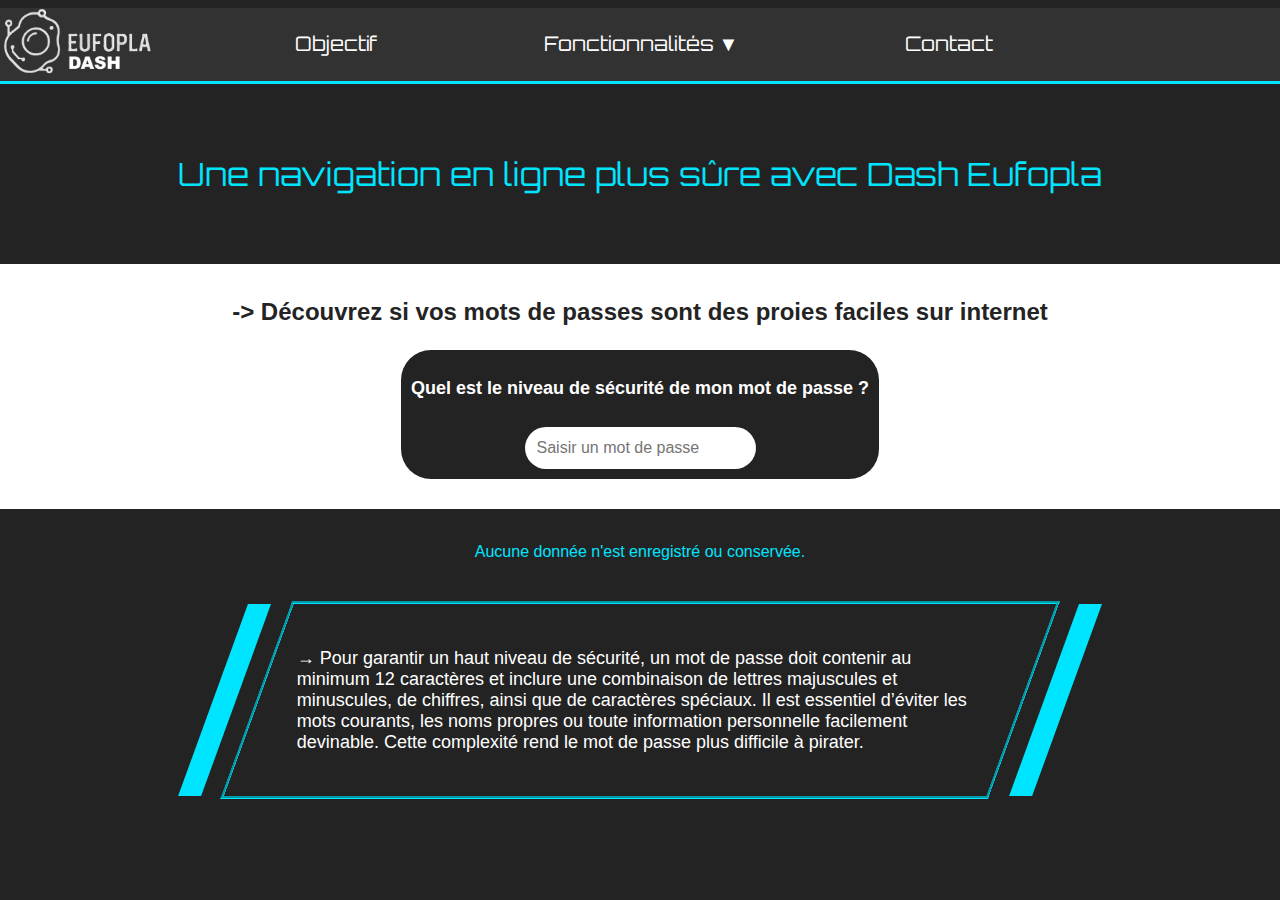
<file: index.html>
<!DOCTYPE html>
<html>

<head>
    <meta charset="UTF-8">
    <title>Dashboard de Securite</title>
    <link rel="stylesheet" href="index.css">
    <link href="https://fonts.googleapis.com/css2?family=Orbitron:wght@400;700&display=swap" rel="stylesheet">

</head>

<body>
    <header>
        <div class="logo">
            <a href="index.html"><img src="img/eufopla_dash.png" alt="Logo Eufopla" /></a>
        </div>
        <nav class="menu">
            <div class="objectif">
                <a href="objectif.html">Objectif</a>
            </div>
            <div class="dropdown">
                <button class="dropbtn">Fonctionnalités ▼</button>
                <div class="dropdown-content">
                    <a href="index.html">Scanner de mot de passe</a>
                    <a href="mdp.html">Générer des mots de passes</a>
                    <a href="form.html">Score de sécurité</a>
                </div>
            </div>
            <div class="contact">
                <a href="contact.html">Contact</a>
            </div>
        </nav>
        <div class="droite"></div>
    </header>

    <div class="titre">Une navigation en ligne plus sûre avec Dash Eufopla</div>

    <div class="suite">
        <p><strong>-> Découvrez si vos mots de passes sont des proies faciles sur internet</strong></p>
        <div class="mdptest">
            <div class="mdpbtext">
                <p><b>Quel est le niveau de sécurité de mon mot de passe ?</b></p>
            </div>
            <input type="password" id="password" placeholder="Saisir un mot de passe">
        </div>
        <div id="force"></div>
        <div id="temps"></div>
        <div id="result"></div>
    </div>

    <div class="info">
        <p><br>Aucune donnée n'est enregistré ou conservée.</p>
    </div>

    <div class="parallelogram">
        <div class="content">
            <div class="textobj">
                <p>→ Pour garantir un haut niveau de sécurité, un mot de passe doit contenir
                    au minimum 12 caractères et inclure une combinaison de lettres majuscules et minuscules,
                    de chiffres, ainsi que de caractères spéciaux. Il est essentiel d’éviter les mots courants,
                    les noms propres ou toute information personnelle facilement devinable. Cette complexité
                    rend le mot de passe plus difficile à pirater.</p>
            </div>
        </div>
        <div class="penche"></div>
        <div class="penche2"></div>
    </div>

    <script src="script.js"></script>
</body>

</html>
</file>
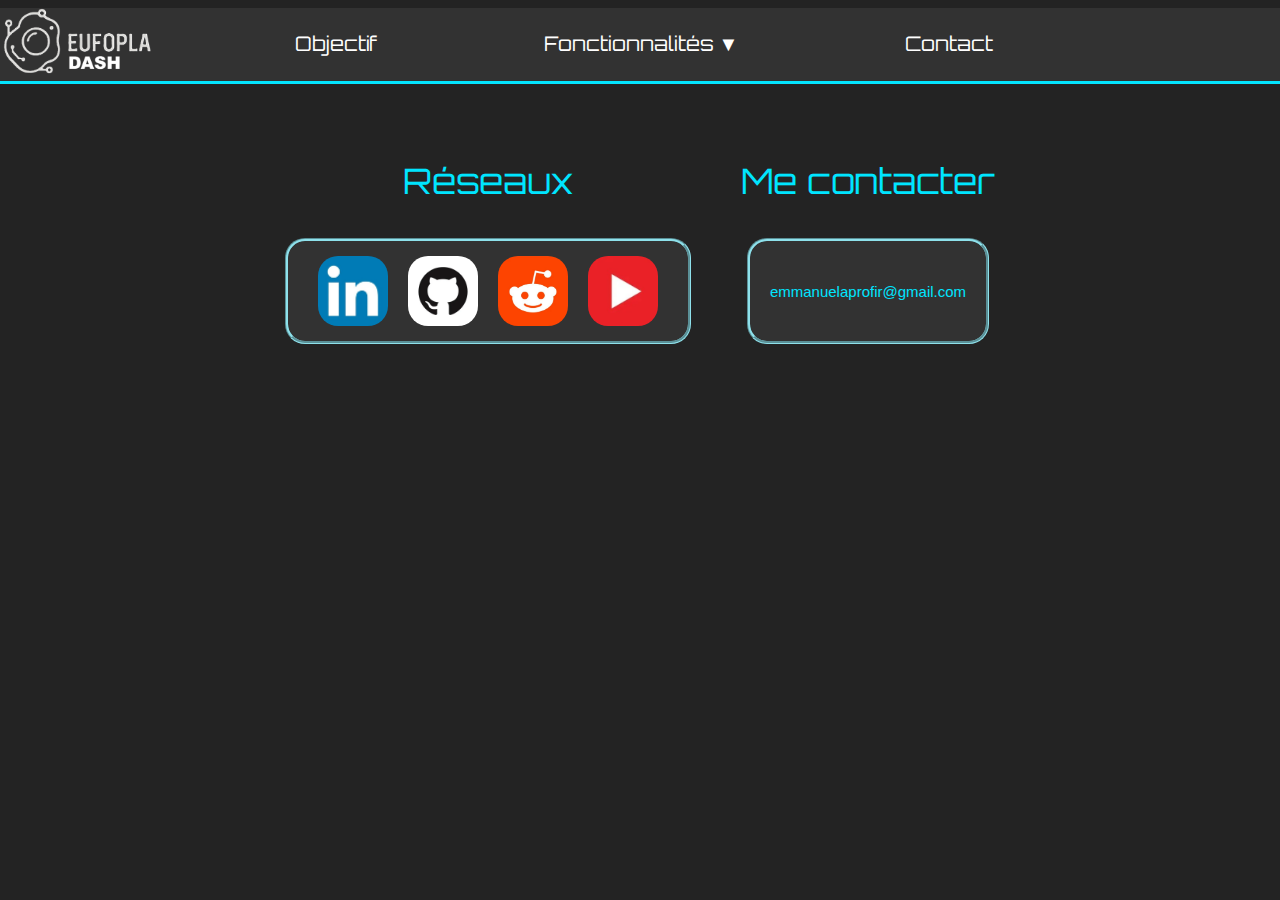
<file: contact.html>
<!DOCTYPE html>
<html>

<head>
    <meta charset="UTF-8">
    <title>Dashboard de Securite</title>
    <link rel="stylesheet" href="index.css">
    <link href="https://fonts.googleapis.com/css2?family=Orbitron:wght@400;700&display=swap" rel="stylesheet">

</head>

<body>
    <header>
        <div class="logo">
            <a href="index.html"><img src="img/eufopla_dash.png" alt="Logo Eufopla" /></a>
        </div>
        <nav class="menu">
            <div class="objectif">
                <a href="objectif.html">Objectif</a>
            </div>
            <div class="dropdown">
                <button class="dropbtn">Fonctionnalités ▼</button>
                <div class="dropdown-content">
                    <a href="index.html">Scanner de mot de passe</a>
                    <a href="mdp.html">Générer des mots de passes</a>
                    <a href="form.html">Score de sécurité</a>
                </div>
            </div>
            <div class="contact">
                <a href="contact.html">Contact</a>
            </div>
        </nav>
        <div class="droite"></div>
    </header>
    <div class="liens-container">
        <div class="bloc">
            <p class="cont">Réseaux</p>
            <div class="liens">
                <a href="https://www.linkedin.com/in/emmanuela-profir-034983371/" target="_blank">
                    <img class="linkedin" src="img/linkedin.jpg" alt="Logo Linkedin" width="70" height="70" />
                </a>
                <a href="https://github.com/eufopla" target="_blank">
                    <img class="github" src="img/github.webp" alt="Logo Github" width="70" height="70" />
                </a>
                <a href="https://www.reddit.com/user/i-w-u-m-i/" target="_blank">
                    <img class="reddit" src="img/reddit.jpg" alt="Logo Reddit" width="70" height="70" />
                </a>
                <a href="https://www.youtube.com/@euflopafr" target="_blank">
                    <img class="youtube" src="img/youtube.jpg" alt="Logo Youtube" width="70" height="70" />
                </a>
            </div>
        </div>

        <div class="bloc">
            <p class="cont">Me contacter</p>
            <div class="liens">
                <p>emmanuelaprofir@gmail.com</p>
            </div>
        </div>
    </div>

</body>

</html>
</file>
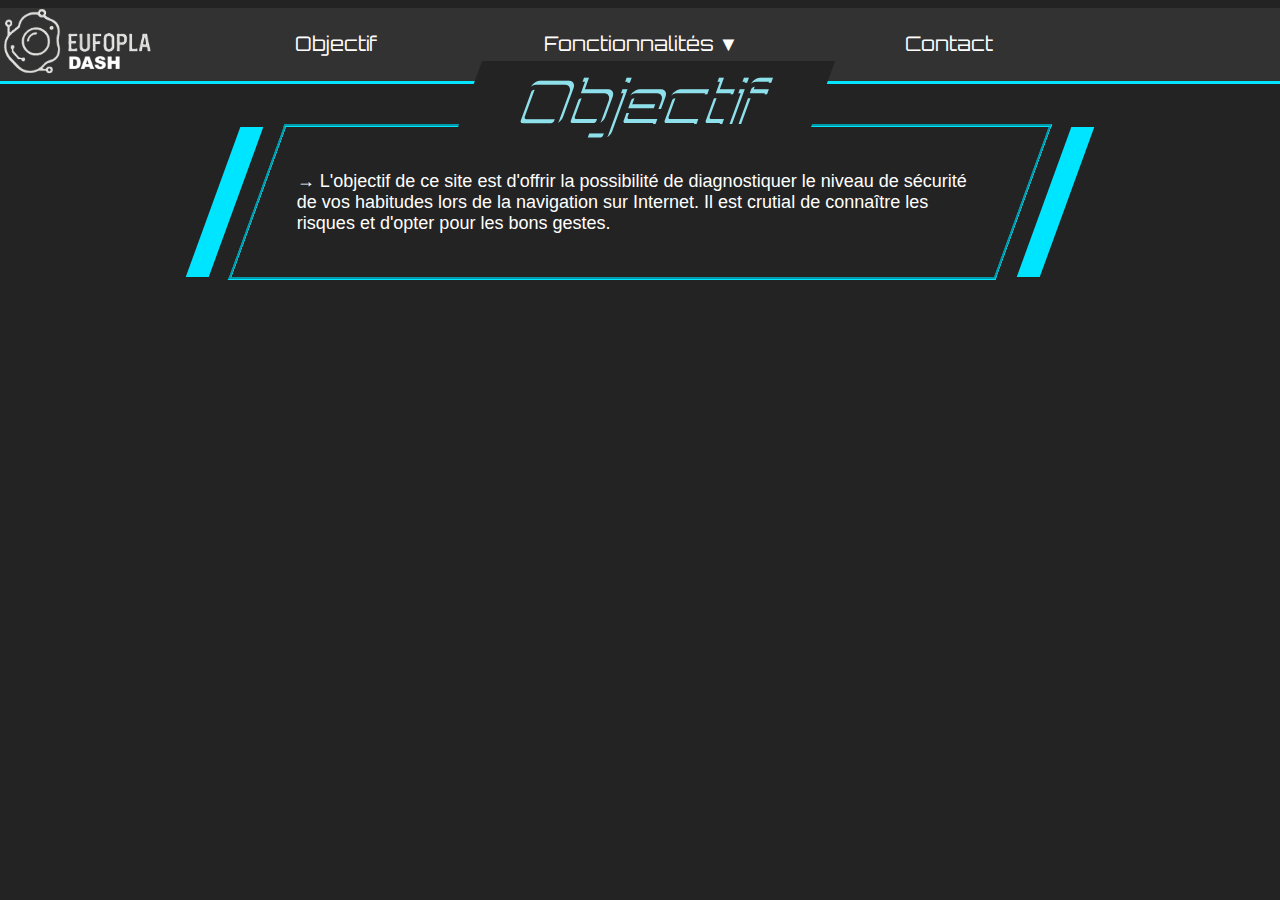
<file: objectif.html>
<!DOCTYPE html>
<html>

<head>
    <meta charset="UTF-8">
    <title>Dashboard de Securite</title>
    <link rel="stylesheet" href="index.css">
    <link href="https://fonts.googleapis.com/css2?family=Orbitron:wght@400;700&display=swap" rel="stylesheet">

</head>

<body>
    <header>
        <div class="logo">
            <a href="index.html"><img src="img/eufopla_dash.png" alt="Logo Eufopla" /></a>
        </div>
        <nav class="menu">
            <div class="objectif">
                <a href="objectif.html">Objectif</a>
            </div>
            <div class="dropdown">
                <button class="dropbtn">Fonctionnalités ▼</button>
                <div class="dropdown-content">
                    <a href="index.html">Scanner de mot de passe</a>
                    <a href="mdp.html">Générer des mots de passes</a>
                    <a href="form.html">Score de sécurité</a>
                </div>
            </div>
            <div class="contact">
                <a href="contact.html">Contact</a>
            </div>
        </nav>
        <div class="droite"></div>
    </header>



    <div class="parallelogram">
        <div class="content">
            <div class="obj">
                <p>Objectif</p>
            </div>
            <div class="obj2">Objectif</div>
            <div class="textobj">
                <p>→ L'objectif de ce site est d'offrir la possibilité de diagnostiquer le niveau de sécurité de vos
                    habitudes lors de la navigation sur Internet.
                    Il est crutial de connaître les risques et d'opter pour les bons gestes.</p>
            </div>
        </div>
        <div class="penche"></div>
        <div class="penche2"></div>

    </div>


</body>

</html>
</file>
<file: index.css>
body {
  margin: 0;
  padding: 0;
  background-color: #232323;
}

.bitcount-single-title {
  font-family: "Bitcount Single", system-ui;
  font-optical-sizing: auto;
  font-weight: 200;
  font-style: normal;
  font-variation-settings:
    "slnt" 0,
    "CRSV" 0.5,
    "ELSH" 0,
    "ELXP" 0;
}

.titre {
  color: rgb(0, 229, 255);
  text-align: center;
  font-size: xx-large;
  font-family: 'Orbitron', sans-serif;
  margin: 70px auto 70px auto;
}


header {
  display: flex;
  align-items: center;
  justify-content: space-between;
  position: relative;
  height: 70px;
  color: #ffffff;
  font-size: 20px;
  font-family: 'Orbitron', sans-serif;
  margin: 8px auto 40px auto;
  background: transparent;
  font-family: 'Orbitron', sans-serif;
  border-bottom: 3px solid #04e5ff;
  padding-bottom: 3px;
  background-color: rgb(50, 50, 50);

}

.header-container {
  max-width: 1200px;
  margin: 0 auto;
  display: flex;
  align-items: center;
  justify-content: space-between;
  padding: 10px 20px;
  position: relative;
}

.logo {
  width: 100px;
  margin-right: 8px;
}

.logo img {
  height: 70px;
}

.droite {
  width: 100px;
}

.menu {
  display: flex;
  justify-content: center;
  align-items: center;
  gap: 15%;
  flex-grow: 1;
  font-family: 'Orbitron', sans-serif;
  font-size: 18px;
}

.menu a,
.dropbtn {
  color: white;
  text-decoration: none;
  background: none;
  font-size: 20px;
  font-family: 'Orbitron', sans-serif;
  border: none;
  cursor: pointer;
}

.dropdown {
  position: relative;
}

.dropdown-content {
  display: none;
  position: absolute;
  top: 30px;
  background-color: #1e1e1e;
  border: 1px solid #00e5ff;
  padding: 10px;
  z-index: 10;
}

.dropdown:hover .dropdown-content {
  display: block;
}

.dropdown-content a {
  color: white;
  padding: 12px 16px;
  text-decoration: none;
  display: block;
  transition: background-color 0.2s;
}

.dropdown-content a:hover {
  background-color: rgb(105, 172, 179);
}

.dropdown:hover .dropdown-content {
  display: block;
}

.dropdown:hover .dropbtn {
  background-color: rgb(187, 216, 242);
}

.suite {
  color: #232323;
  background-size: 200%;
  background-color: white;
  font-family: Arial, Helvetica, sans-serif;
  font-size: x-large;
  align-items: center;
  text-align: center;
  padding: 10px;
  border: none;
}

.mdptest {
  display: inline-block;
  background: #232323;
  margin: 0 auto 0 auto;
  height: auto;
  width: auto;
  border-radius: 30px;
}

.mdpbtext {
  color: white;
  font-size: large;
  padding: 10px 10px 10px 10px;

}

input {
  height: auto;
  padding: 12px;
  font-size: medium;
  font-family: Arial, sans-serif;
  color: #333;
  background-color: white;
  resize: none;
  border: transparent;
  border-radius: 30px;
  margin-bottom: 10px;
}

.textobj {
  box-sizing: border-box;
  word-wrap: break-word;
  overflow-wrap: break-word;
  white-space: normal;
  overflow: hidden;
}

input:focus {
  border-color: #0077cc;
  box-shadow: 0 0 5px rgba(0, 119, 204, 0.5);
  outline: none;
}

.cont {
  font-size: 35px;
  font-family: 'Orbitron', sans-serif;
  text-align: center;
  color: rgb(0, 229, 255);
}

.liens-container {
  display: flex;
  justify-content: center;
  align-items: flex-start;
  gap: 50px;
  margin-top: 20px;
}

.bloc {
  display: flex;
  flex-direction: column;
  align-items: center;
  margin: auto 0;
}

.liens {
  display: flex;
  justify-content: center;
  align-items: center;
  padding: 25px 20px;
  height: 50px;
  border-radius: 20px;
  font-size: 15px;
  font-family: Arial, Helvetica, sans-serif;
  border: groove rgb(142, 225, 235);
  color: rgb(0, 229, 255);
  background-color: rgb(50, 50, 50);
}

.linkedin,
.github,
.reddit,
.youtube {
  flex: 1;
  display: flex;
  align-items: center;
  justify-content: center;
  border-radius: 20px;
  margin-left: 10px;
  margin-right: 10px;
}

.parallelogram {
  position: relative;
  display: flex;
  align-items: center;
  color: rgb(255, 255, 255);
  font-size: 18px;
  font-family: Arial, Helvetica, sans-serif;
  background: transparent;
  margin: 40px 20% 5% 20%;
  padding: 2% 3% 2% 3%;
  border-style: groove;
  border-color: rgb(0, 229, 255);
  background: radial-gradient(circle rgb(0, 229, 255), rgb(105, 172, 179));
  transform: skew(-20deg);
  z-index: 0;
}

.obj {
  text-align: center;
  position: absolute;
  top: -150%;
  left: 50%;
  z-index: 10;
  padding: 0.3% 8% 0.3% 8%;
  font-size: 60px;
  font-family: 'Orbitron', sans-serif;
  color: #232323;
  transform: translateX(-50%) skew(-20deg);
}

.obj2 {
  text-align: center;
  position: absolute;
  top: -93%;
  left: 50.65%;
  z-index: 9;
  padding: 0.3% 8% 0.3% 8%;
  font-size: 60px;
  font-family: 'Orbitron', sans-serif;
  color: rgb(142, 225, 235);
  transform: translateX(-50%) skew(-20deg);
  background-color: #232323;
  background-size: 10%;
}

.parallelogram .content {
  transform: skew(20deg);
  z-index: 5;
  height: auto;
}

.parallelogram .penche {
  position: absolute;
  top: 0;
  left: -6%;
  width: 3%;
  height: 100%;
  background-color: rgb(0, 229, 255);
  transform-origin: top left;
  z-index: 1;
}

.parallelogram .penche2 {
  position: absolute;
  top: 0;
  left: 103%;
  width: 3%;
  height: 100%;
  background-color: rgb(0, 229, 255);
  transform-origin: top left;
  z-index: 1;
}

#force,
#temps,
#result {
  opacity: 0;
  transition: opacity 0.5s ease, color 0.3s ease;
  margin: 10px auto 10px auto;
}

#force.visible,
#temps.visible,
#result.visible {
  opacity: 1;
  font-weight: bold;
  font-size: large;
}

.faible {
  color: #d32f2f;
}

.moyen {
  color: #f9a825;
}

.fort {
  color: #388e3c;
}

.tresfort {
  color: rgb(0, 229, 255);
}

.info p {
  font-size: medium;
  color: rgb(0, 229, 255);
  text-align: center;
  font-family: Arial, Helvetica, sans-serif;
}

.paragraph {
  color: white;
  font-size: large;
  font-family: Arial, Helvetica, sans-serif;
  text-align: center;
  margin: 3% 5% 3% 5%
}

.titre2 {
  position: relative;
  color: white;
  font-weight: bold;
  font-size: x-large;
  text-align: center;
  margin: 100px auto 70px;
  font-family: 'Orbitron', sans-serif;
}

.titre2::before,
.titre2::after {
  content: "";
  position: absolute;
  transform: translateX(-50%);
  width: 25%;
  height: 1px;
  background-color: white;
  left: 50%;
}

.titre2::before {
  top: -25px;
}

.titre2::after {
  bottom: -25px;
}

.b2 {
  display: flex;
  flex-direction: column;
  align-items: center;
  background-color: rgb(50, 50, 50);
  padding-bottom: 40px;
  margin-bottom: 30px;
}

.bu1 {
  display: flex;
  align-items: center;
  justify-content: center;
  margin-bottom: 30px;
  padding:auto;
}

.genere {
  text-align: center;
  padding: 8px 16px 8px 16px;
  font-weight: bold;
  font-size: medium;
  color: black;
  border-radius: 15px;
  border-color: rgb(0, 229, 255);
  border-width: 4px;
  height: 40px;
}

.genere:active {
  color: rgb(170, 170, 170);
}

.gmdp {
  text-align: center;
  font-size: large;
  font-family: Arial, sans-serif;
  color: #000000;
  background-color: white;
  resize: none;
  border: transparent;
  border-radius: 15px;
  margin-left: 20px;
  padding: 3px 4px;
  height: 30px;
}

.copy {
  font-size: large;
  color: #333;
  background-color: white;
  resize: none;
  border-color: white;
  border-width: 4px;
  border-radius: 15px;
  margin-left: 20px;

  height: 30px;
}

label {
  display: block;
  margin: 10px 0;
}

#result {
  margin-top: 20px;
  font-weight: bold;
}

.question {
  display: flex;
  flex-direction: column;
  align-items: center;
  text-align: center;
  margin-bottom: 50px;
  height: 170px;
  font-weight: bold;
  color: white;
}

.question span {
  font-size:large;
  font-family: Arial, Helvetica, sans-serif;;
}

.question input[type="checkbox"] {
  transform: scale(1.5);
  margin-top: 20px;
}

.hidden {
  display: none !important;
}

.sstitre{
  display: block;
  font-size: medium;
  font-family: Arial, Helvetica, sans-serif;;
  text-align: center;
  margin: 20px 40px;
  color: rgb(0, 229, 255);
}

.suivant_f{
  display: block;
  align-items: center;
  text-align: center;
  position: relative;
  border-style: groove;
  color: white;
  font-weight: bold;
  cursor: pointer;
  border-radius: 25px;
  padding: 10px 20px;
  margin: auto;
  font-size:medium;
  font-family: Arial, Helvetica, sans-serif;;
  background-color: rgb(0, 229, 255);
}

#resform {
  margin-top: 20px;
  font-weight: bold;
  text-align: center;
  font-family: Arial, Helvetica, sans-serif;
  color:white;
}

#securityForm {
  display: flex;
  flex-direction: column;
  align-items: center;
}

#expln {
  text-align: center;
  white-space: pre-line;
  color:#000000;
}

form {
  height: 20px;
}

.hidden {
  display: none;

}

.visible {
  display: block;
  color: white; 
  text-align: center;
  margin-top: 20px;
  font-weight: bold;
}

.cons {
  background-color: white;
  font-family: Arial, Helvetica, sans-serif;
  align-items: center;
  text-align: center;
  border: none;
  margin-top:100px;
}

.conseil_b {
  --primary-color: #645bff;
  --secondary-color: #fff;
  --hover-color: #111;
  --arrow-width: 10px;
  --arrow-stroke: 2px;
  box-sizing: border-box;
  border: 0;
  border-radius: 20px;
  color: var(--secondary-color);
  padding: 1em 1.8em;
  background: var(--primary-color);
  display: flex;
  justify-content: center;
  transition: 0.2s background;
  align-items: center;
  gap: 0.6em;
  font-weight: bold;
  margin: 40px auto;
}

.conseil_b .arrow-wrapper {
  display: flex;
  justify-content: center;
  align-items: center;
}

.conseil_b .arrow {
  margin-top: 1px;
  width: var(--arrow-width);
  background: var(--primary-color);
  height: var(--arrow-stroke);
  position: relative;
  transition: 0.2s;
}

.conseil_b .arrow::before {
  content: "";
  box-sizing: border-box;
  position: absolute;
  border: solid var(--secondary-color);
  border-width: 0 var(--arrow-stroke) var(--arrow-stroke) 0;
  display: inline-block;
  top: -3px;
  right: 3px;
  transition: 0.2s;
  padding: 3px;
  transform: rotate(-45deg);
}

.conseil_b:hover {
  background-color: var(--hover-color);
}

.conseil_b:hover .arrow {
  background: var(--secondary-color);
}

.conseil_b:hover .arrow:before {
  right: 0;
}
</file>
